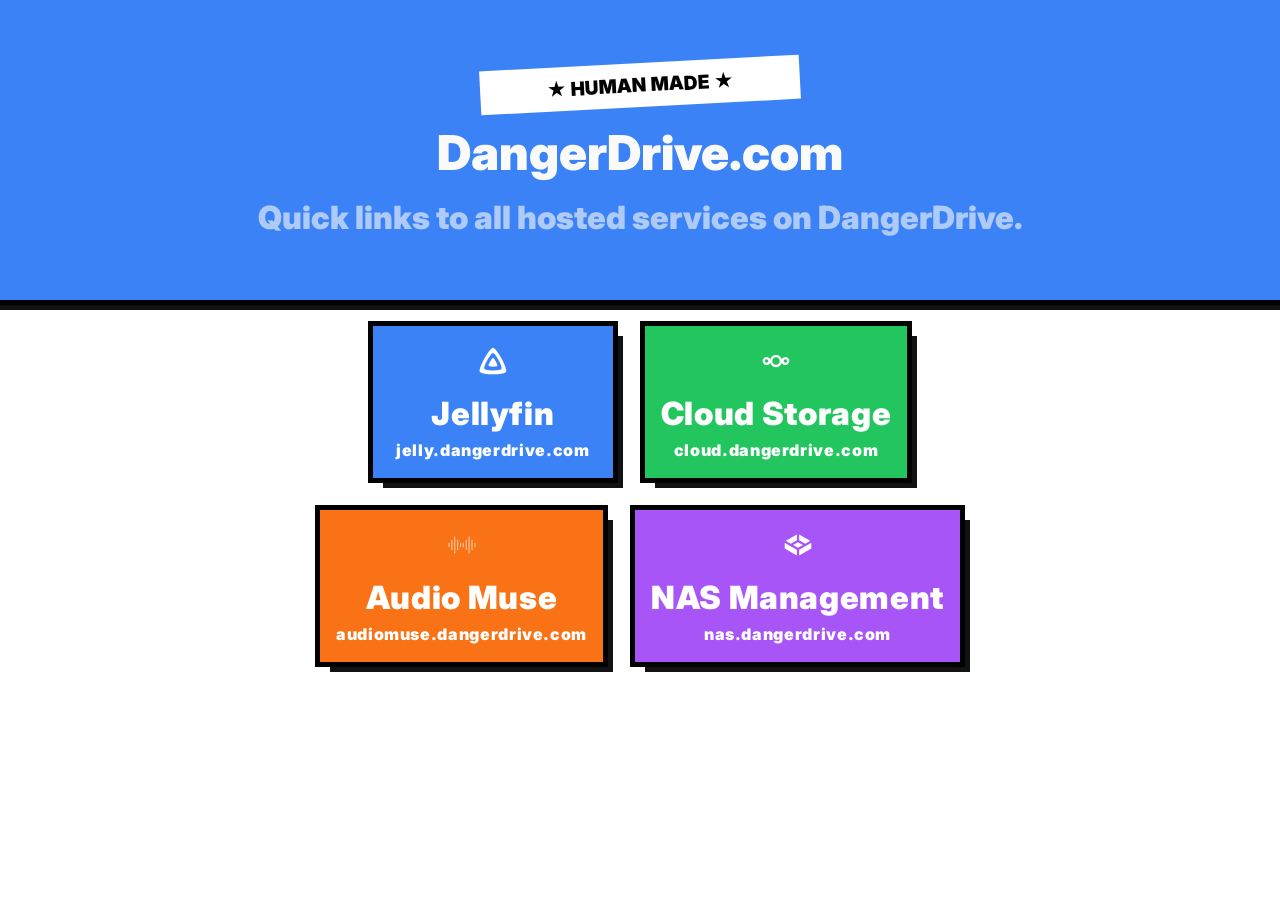
<file: index.html>
<!DOCTYPE html>
<html lang="es">

<head>
    <!--
        <meta name="veiwport" content="width=device-width, initial-scale=1.0">
    -->
    <title>DangerDrive Website</title>
    <link rel="stylesheet" href="styles.css">
    <link rel="preconnect" href="https://fonts.googleapis.com">
    <link rel="preconnect" href="https://fonts.gstatic.com" crossorigin>
    <link
        href="https://fonts.googleapis.com/css2?family=Inter:ital,opsz,wght@0,14..32,100..900;1,14..32,100..900&display=swap"
        rel="stylesheet">
    <script defer src="script.js"></script>
</head>
<!--
    <header class="header">
        Here's some cool text!
    </header>
    -->

<body>
    <div class="modal-background" id="modal-background">
        <div class="modal" id="modal">
            <h1>what does "human made" mean?</h1>
            <content>simple! no "ai" was used in the creation of this site.each character was typed by hand. if i ever
            had a problem or wasn't sure how to do something, i would look it up or ask for help.</content>
            <br>
        </div>
    </div>
    <div class="hero">
        <div class="badge" id="badge">
            ★ HUMAN MADE ★
        </div>
        <div class="title m1">
            DangerDrive.com
        </div>
        <div class="subtitle m1">
            Quick links to all hosted services on DangerDrive.
        </div>
    </div>
    <div class="grid">
        <a href="https://jelly.dangerdrive.com/">
            <button class="colorful-button jellyfin">
                <div class="wrapper">
                    <img src="icons/jellyfin.svg" alt="Jellyfin Icon" class="logo">
                    <div class="label">Jellyfin</div>
                    <div class="link-text">jelly.dangerdrive.com</div>
            </button>
        </a>
        <a href="https://cloud.dangerdrive.com">
            <button class="colorful-button cloudstorage">
                <div class="wrapper">
                    <img src="icons/nextcloud.svg" alt="Nextcloud Icon" class="logo">
                    <div class="label">Cloud Storage</div>
                    <div class="link-text">cloud.dangerdrive.com</div>
            </button>
        </a>
    </div>
    <div class="grid">
        <a href="https://audiomuse.dangerdrive.com/">
            <button class="colorful-button audiomuse">
                <div class="wrapper">
                    <img src="icons/audiomuse.svg" alt="Audio Muse Icon" class="logo">
                    <div class="label">Audio Muse</div>
                    <div class="link-text">audiomuse.dangerdrive.com</div>
            </button>
        </a>
        <a href="https://nas.dangerdrive.com/">
            <button class="colorful-button nas">
                <div class="wrapper">
                    <img src="icons/truenas.svg" alt="NAS Icon" class="logo">
                    <div class="label">NAS Management</div>
                    <div class="link-text">nas.dangerdrive.com</div>
                </div>
            </button>
        </a>
    </div>
</body>

</html>
</file>
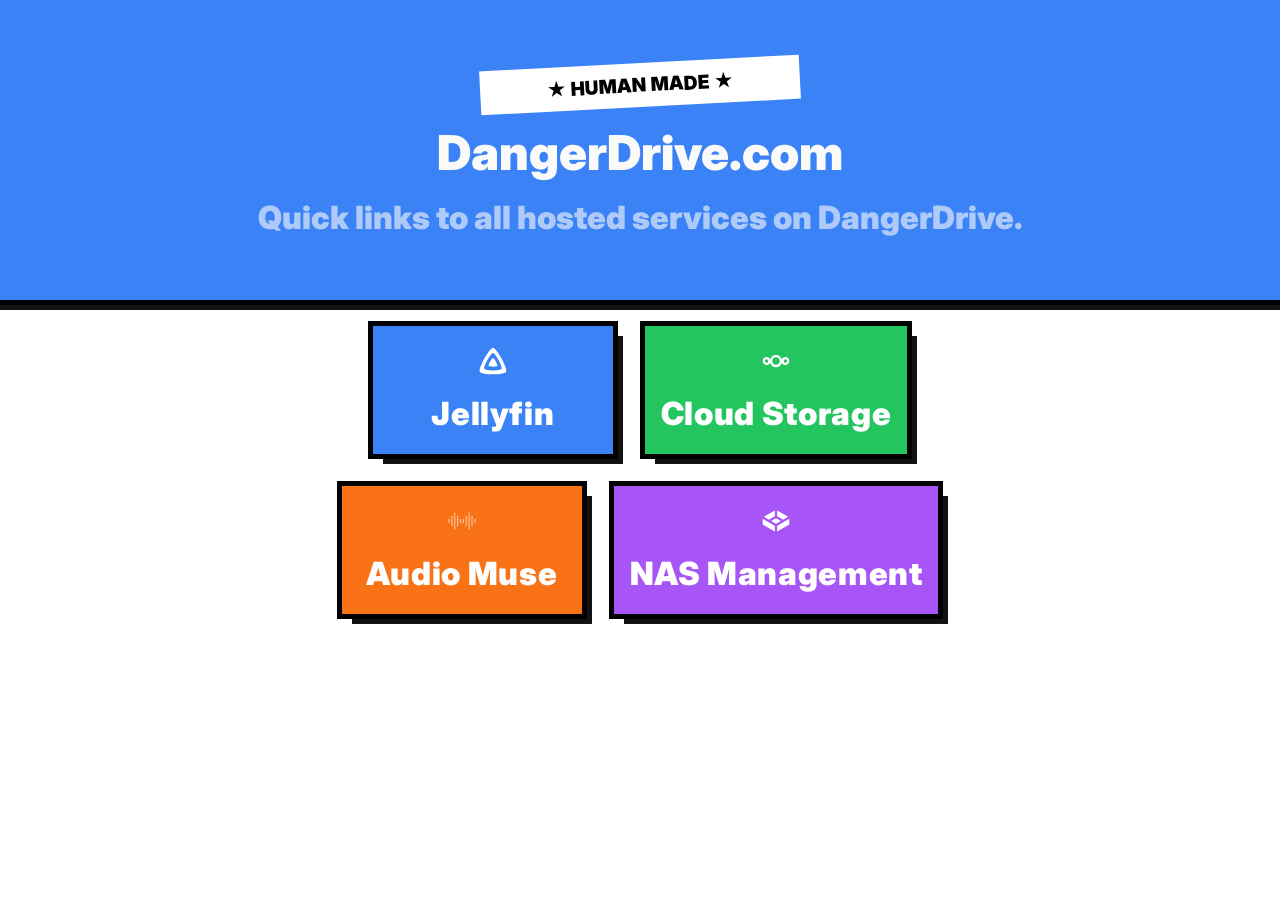
<file: main.html>
<!DOCTYPE html>
<html lang="es">
    <head>
        <!--
        <meta name="veiwport" content="width=device-width, initial-scale=1.0">
    -->
        <title>DangerDrive Website</title>
        <link rel="stylesheet" href="styles.css"> 
        <link rel="preconnect" href="https://fonts.googleapis.com">
        <link rel="preconnect" href="https://fonts.gstatic.com" crossorigin>
        <link href="https://fonts.googleapis.com/css2?family=Inter:ital,opsz,wght@0,14..32,100..900;1,14..32,100..900&display=swap" rel="stylesheet">
        <script>
            var modal = document.getElementById("modal");

            // Get the button that opens the modal
            var btn = document.getElementById("badge");

            // Get the <span> element that closes the modal
            var span = document.getElementsByClassName("close")[0];

            // When the user clicks on the button, open the modal
            btn.onclick = function() {
            modal.style.display = "block";
            }

            // When the user clicks on <span> (x), close the modal
            span.onclick = function() {
            modal.style.display = "none";
            }

            // When the user clicks anywhere outside of the modal, close it
            window.onclick = function(event) {
            if (event.target == modal) {
                modal.style.display = "none";
            }
            } 
        </script>
    </head>
    <!--
    <header class="header">
        Here's some cool text!
    </header>
    -->
    <body>
        <div class="modal" id="modal">
            this is a pop-up modal
        </div>
        <div class="hero">
            <div class="badge" id="badge">
                ★  HUMAN MADE ★
            </div>
            <div class="title m1">
                DangerDrive.com
            </div>
            <div class="subtitle m1">
                Quick links to all hosted services on DangerDrive.
            </div>
        </div>
            <div class="grid">
                    <button class="colorful-button jellyfin" href="https://jelly.dangerdrive.com">
                        <div class="wrapper">
                        <img src="icons/jellyfin.svg" alt="Jellyfin Icon" class="logo">
                        <div class="label">Jellyfin</div>
                    </button>

                    <button class="colorful-button cloudstorage">
                        <div class="wrapper">
                        <img src="icons/nextcloud.svg" alt="Nextcloud Icon" class="logo">
                        <div class="label">Cloud Storage</div>
                    </button>
                </div>
                <div class="grid">
                    <button class="colorful-button audiomuse">
                        <div class="wrapper">
                        <img src="icons/audiomuse.svg" alt="Audio Muse Icon" class="logo">
                        <div class="label">Audio Muse</div>
                    </button>

                    <button class="colorful-button nas">
                        <div class="wrapper">
                        <img src="icons/truenas.svg" alt="NAS Icon" class="logo">
                        <div class="label">NAS Management</div>
                    </div>
                </button>
            </div>
    </body>
</html>
</file>
<file: styles.css>
:root {
    --font-family: "Inter", sans-serif;
    --link-font-family: "";
    --font-weight: 900;
    --font-size:2rem;
    --text-primary: rgb(250, 250, 250);
    --text-secondary: rgb(0, 0, 0);
    --duration: 7s;
    --delay: 0s;
    --easing: linear;
    --c-color-1: rgba(92, 134, 255, 0.7);
    --c-color-2: #275efe;
    --c-color-3: rgba(54, 42, 137, 0.4);
    --c-color-4: rgba(172, 160, 255, 0.3);
    --c-shadow: rgba(39, 94, 254, 0.5);
    --c-shadow-inset-top: rgba(39, 94, 254, 0.8);
    --c-shadow-inset-bottom: rgba(38, 118, 230, 0.6);
    --c-radial-inner: #362a89;
    --c-radial-outer: #6d58ff;
    --c-color: #ffffff;
    --background:#ffffff;
}

.header {
    z-index: 100;
    top: 0;
    font-family: var(--font-family);
    font-weight: var(--font-weight);
    font-size: var(--font-size);
    color: var(--text-primary);
    background-color: #f4d10a;
    width: 100%;
    text-align: center;
    position: absolute;
}

.hero {
    height:300px;
    font-family: var(--font-family);
    font-weight: var(--font-weight);
    font-size: var(--font-size);
    color: var(--text-primary);
    background-color: rgb(59 130 246);
    width: 100%;
    text-align: center;
    align-content: center;
    box-shadow:0 10px 0 0 #111214;
    outline: 5px solid black;
    margin-bottom: 10px;
}

.badge {
    bottom: 0;
    margin:auto;
    font-size: 1.2rem;
    cursor: pointer;
    color: var(--text-secondary);
    background-color: #ffffff;
    max-width:300px;
    padding: 10px;
    text-align: center;
    rotate: -3deg;
}

.badge:hover {
    text-decoration: underline;
    text-decoration-thickness: 2px;
}

.jellyfin {
    background: rgb(59 130 246);
}

.cloudstorage {
    background: rgb(34 197 94);
}

.audiomuse {
    background:rgb(249 115 22);
}

.nas {
    background:rgb(168 85 247);
}
.container {
    max-width: 1200px;
    margin: 0 auto;
    padding: 0 1rem;
    min-height: 100vh;
    display: flex;
    flex-direction: column;
    position: relative;
    z-index: 1;
}

h1 {
    font-family: var(--font-family);
    font-weight: var(--font-weight);
    font-size: 1.2rem;
    color: var(--text-secondary);
    text-align: center;
}

content {
    font-family: var(--font-family);
    font-weight: normal;
    font-size: 1.2rem;
    color: var(--text-secondary);
}

title {
    font-size: large;
}

html {
    scroll-behavior: smooth;
}

a {
    text-decoration: solid;
}

.link-text {
    font-family: var(--font-family);
    font-size: 1rem;
}

body {
  min-height: 100vh;
  margin: 0;
  display: flex;
  font-family: Inter,Inter Fallback;
  justify-content: flex-start;
  align-items: center;
  flex-direction: column;
  background: var(--background)
}

.logo {
    width: 2rem;
    height: 2rem;
    object-fit: contain;
    filter: brightness(0) saturate(100%) invert(100%);
    z-index:1;
}

.grid {
  display: flex;
  margin: 16px;
}

.colorful-button {
    font-family: var(--font-family);
    font-weight: var(--font-weight);
    font-size: var(--font-size);
    font-optical-sizing: auto;
    outline: none;
    cursor: pointer;
    border: none;
    display: table;
    min-width: 15rem;
    min-height: 8rem;
    padding: 1rem;
    margin: 0 16px;
    text-align: center;
    letter-spacing: 0.02em;
    line-height: 1.5;
    color: var(--c-color);
    box-shadow:10px 10px 0 0 #111214;
    outline: 5px solid black;
    transition-duration: 0.2s;
}

.colorful-button:hover {
    box-shadow:20px 20px 0 0 #111214;
    transform: translate(-10px, -10px);
}

.m1 {
    margin: 16px;
}

.title {
    font-size:3rem;
}

.subtitle {
    margin:auto;
    max-width: 60%;
    opacity: 60%;
}

.modal {
    z-index:999;
    display:none;
    width: 80%;
    height: 80%;
    margin:auto;
    font-family: var(--font-family);
    font-weight: var(--font-weight);
    font-size: var(--font-size);
    color: var(--text-secondary);
    background-color: rgb(255, 255, 255);
    box-shadow:0 10px 0 0 #111214;
    outline: 5px solid black;
    padding: 2rem;
}

.modal-background {
    display:none;
    z-index: 998;
    background-color: #00000042;
    width:100%;
    height:100%;
    position: absolute;
    align-content: center;
}
</file>
